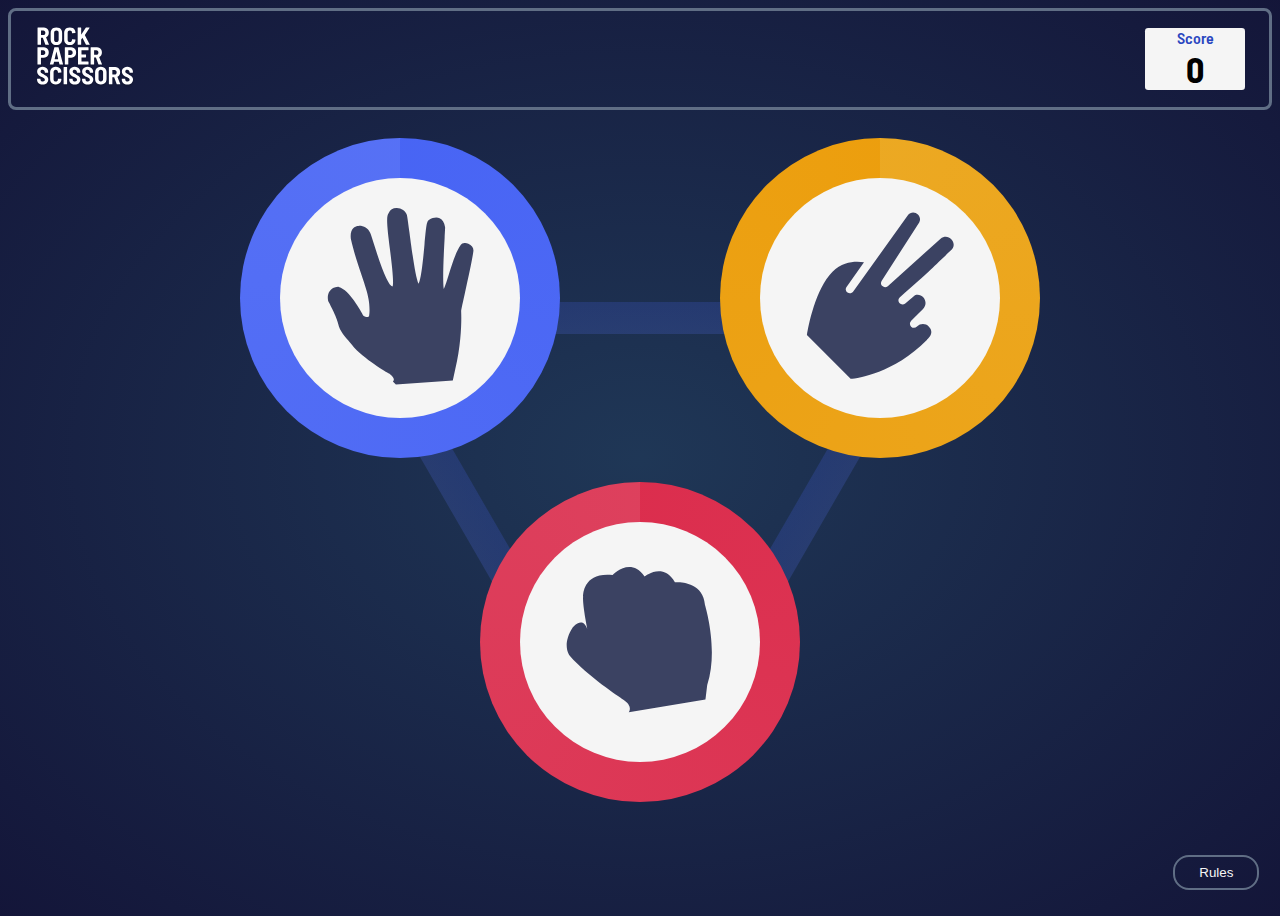
<file: docs/index.html>
<!DOCTYPE html>
<html>
    <head>
        <title>Rock Paper Scissor</title>
        <script src="https://cdn.jsdelivr.net/npm/gsap@3.12.5/dist/gsap.min.js"></script>
        <link rel="stylesheet" href="style.css" >
        <script defer src="script.js" > </script>
    </head>
    <body>
<div class="wrapper">
        <div class="rules" id="rules">
            <div class="close-rules">
                <p class="font-bold text-large">
                    RULES
                </p>
            <button class="close-rules-cross" id="cross">
                <img src="./images/icon-close.svg" alt="Cross" />
            </button>
            </div>
             <div class="rules-wrapper">
                <img src="./images/image-rules.svg" alt="General Rock Paper Scissor Game" />
            </div>
        </div>

        <div class="scoreboard">
            <div class="logo-wrapper">
                <img src="./images/logo.svg" alt="Logo" />
            </div>

            <div class="score-card">
                <p class="font-medium">Score</p>
                <p id="score" class="font-bold text-large">12</p>
            </div>

        </div>

        <!-- Winner Screen -->
            <main id="selected" class="selected main" hidden >
            </main>

        <!-- Main content -->
        <main id="selection" class="main"  >
            <div class="items-container">
                <span class="bar h"></span>
                <span class="bar s-l"></span>
                <span class="bar s-r"></span>
                <div class="items paper">
                    <button id="paper">
                        <div class="image">
                            <img src="./images/icon-paper.svg" alt="Paper" />
                        </div>
                    </button>
                </div>

                <div class="items scissors">
                    <button id="scissors">
                        <div class="image">
                            <img src="./images/icon-scissors.svg" alt="Scissors" />
                        </div>
                    </button>
                </div>

                <div class="items rock">
                    <button id="rock">
                        <div class="image">
                            <img src="./images/icon-rock.svg" alt="Rock" />
                        </div>
                    </button>
                </div>
            </div>
        </main>
        <!-- Main content End -->

        <div class="rules-btn-wrapper">
            <button class="rules-button" id="rules-button">Rules</button>
        </div>

        </div>
    </body>
</html>
</file>
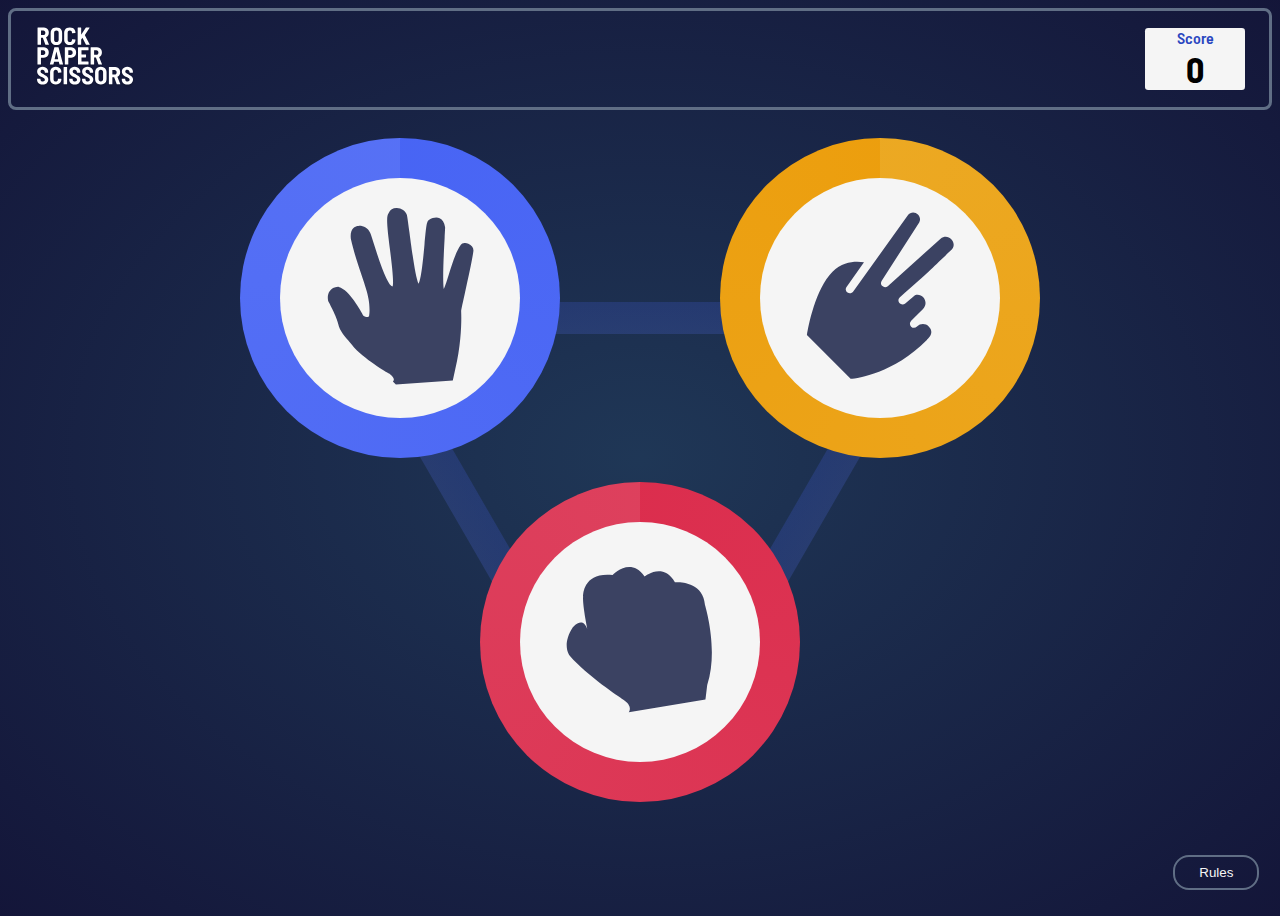
<file: src/index.html>
<!DOCTYPE html>
<html>
    <head>
        <title>Rock Paper Scissor</title>
        <link rel="stylesheet" href="style.css" >
        <script defer src="script.js" > </script>
    </head>
    <body>
        <div class="wrapper">
        <div class="rules" id="rules">
            <div class="close-rules">
                <p class="font-bold text-large">
                    RULES
                </p>
            <button class="close-rules-cross" id="cross">
                <img src="../images/icon-close.svg" alt="Cross" />
            </button>
            </div>
             <div class="rules-wrapper">
                <img src="../images/image-rules.svg" alt="General Rock Paper Scissor Game" />
            </div>
        </div>

        <div class="scoreboard">
            <div class="logo-wrapper">
                <img src="../images/logo.svg" alt="Logo" />
            </div>

            <div class="score-card">
                <p class="font-medium">Score</p>
                <p id="score" class="font-bold text-large">12</p>
            </div>

        </div>

        <!-- Winner Screen -->
            <main id="selected" class="selected main" hidden >
            </main>

        <!-- Main content -->
        <main id="selection" class="main"  >
            <div class="items-container">
                <span class="bar h"></span>
                <span class="bar s-l"></span>
                <span class="bar s-r"></span>
                <div class="items paper">
                    <button id="paper">
                        <div class="image">
                            <img src="../images/icon-paper.svg" alt="Scissors" />
                        </div>
                    </button>
                </div>

                <div class="items scissors">
                    <button id="scissors">
                        <div class="image">
                            <img src="../images/icon-scissors.svg" alt="Scissors" />
                        </div>
                    </button>
                </div>

                <div class="items rock">
                    <button id="rock">
                        <div class="image">
                            <img src="../images/icon-rock.svg" alt="Scissors" />
                        </div>
                    </button>
                </div>
            </div>
        </main>
        <!-- Main content End -->

        <div class="rules-btn-wrapper">
            <button class="rules-button" id="rules-button">Rules</button>
        </div>

        </div>
    </body>
</html>
</file>
<file: docs/style.css>
@import url("https://fonts.googleapis.com/css2?family=Barlow+Semi+Condensed:ital,wght@0,100;0,200;0,300;0,400;0,500;0,600;0,700;0,800;0,900;1,100;1,200;1,300;1,400;1,500;1,600;1,700;1,800;1,900&display=swap");

:root {
  /* Text Colors */
  --clr-dark-text: hsl(229, 25%, 31%);
  --clr-score-text: hsl(229, 64%, 46%);
  --clr-header-outline: hsl(217, 16%, 45%);

  /* Main background*/
  --bg-gradient: radial-gradient(hsl(214, 47%, 23%), hsl(237, 49%, 15%));

  /* Paper colors */
  --bg-paper-gradient-start: hsl(230, 89%, 62%);
  --bg-paper-gradient-end: hsl(230, 89%, 65%);

  /* Scissors colors */
  --bg-scissors-gradient-start: hsl(40, 84%, 53%);
  --bg-scissors-gradient-end: hsl(39, 89%, 49%);

  /* Rock  colors */
  --bg-rock-gradient-start: hsl(349, 71%, 52%);
  --bg-rock-gradient-end: hsl(349, 70%, 56%);

  /* Cyan colors */
  --bg-cyan-gradient-start: hsl(189, 59%, 53%);
  --bg-cyan-gradient-end: hsl(189, 58%, 57%);

  /* Lizard colors */
  --bg-lizard-gradient-start: hsl(261, 73%, 60%);
  --bg-lizard-gradient-end: hsl(261, 72%, 63%);
}

[hidden] {
  display: none !important;
}

body {
  font-family: "Barlow Semi Condensed", "system-ui", serif;
  background-image: var(--bg-gradient);
}

.wrapper {
  max-width: 1366px;
  margin-inline: auto;
  height: 100vh;
  max-height: 100vh;
  position: relative;
}

img {
  height: 100%;
  width: 100%;
  object-fit: contain;
}

.font-medium {
  font-weight: 600;
}

.font-bold {
  font-weight: 700;
}

.text-large {
  font-size: 2.25rem;
}

.text-medium {
  font-size: 1.5rem;
}

.rules {
  position: absolute;
  top: 50%;
  left: 50%;
  transform: translate(-50%, -1500%);

  z-index: 100000;
  box-shadow: 14px 71px 300px 164px rgba(0, 0, 0, 0.35);
  -webkit-box-shadow: 14px 71px 300px 164px rgba(0, 0, 0, 0.35);
  -moz-box-shadow: 14px 71px 300px 164px rgba(0, 0, 0, 0.35);
  transition: transform 700ms ease-in-out;

  padding: 0 1rem 1rem 1rem;
  color: var(--clr-dark-text);

  background: whitesmoke;
  border-radius: 1.25rem;

  min-width: 300px;
  aspect-ratio: 4/3;

  .close-rules {
    margin-bottom: 0.75rem;
    display: flex;
    justify-content: space-between;
    align-items: center;

    /*Setting up button*/

    .close-rules-cross {
      background: none;
      padding: 0rem 0.5rem;
      border: none;
      cursor: pointer;
    }
  }

  .rules-wrapper {
    width: 100%;

    img {
      object-fit: contain;
    }
  }
}

.scoreboard {
  border: 3px solid var(--clr-header-outline);
  border-radius: 0.5rem;

  display: flex;
  justify-content: space-between;
  align-items: center;

  padding: 1rem 1.5rem;

  .logo-wrapper {
    width: 100px;
  }

  .score-card {
    background: whitesmoke;
    width: 100px;
    text-align: center;
    border-radius: 0.2rem;

    & :nth-child(1) {
      color: var(--clr-score-text);
    }

    & > * {
      margin: 0;
    }
  }
}

.rules-btn-wrapper {
  position: absolute;
  bottom: 2%;
  right: 1%;

  .rules-button {
    cursor: pointer;
    background: none;
    border: 2px solid var(--clr-header-outline);
    padding: 0.5rem 1.5rem;
    color: whitesmoke;

    border-radius: 1rem;
    display: grid;
    place-items: center;
  }
}

.main {
  &.selected {
    display: flex;
    justify-content: space-around;
  }

  #user-selected,
  #house-selected {
    display: flex;
    flex-direction: column;
    align-items: center;
    color: white;
  }

  .result {
    color: white;
    text-align: center;

    & > * {
      text-transform: uppercase;
    }

    .play-again {
      background: white;
      padding: 1em 5em;
      width: min(100%, 400px);

      cursor: pointer;
      border: none;
      border-radius: 0.5em;
    }
  }
}

.main {
  width: 80%;
  height: 80%;
  display: grid;
  place-items: center;
  margin-inline: auto;
  margin-block: auto;

  .items-container {
    --column-gap: 10rem;
    --row-gap: 1.5rem;
    --bar-height: calc(var(--column-gap) / 5);
    --items-height: calc(var(--column-gap) * 2);

    display: grid;
    grid-template-columns: 1fr 1fr;
    grid-template-rows: 1fr 1fr;
    column-gap: var(--column-gap);
    row-gap: var(--row-gap);
    place-items: center;
    position: relative;

    .bar {
      height: var(--bar-height);
      width: 50%;
      background-image: linear-gradient(
        var(--bg-paper-gradient-start),
        var(--bg-paper-gradient-end)
      );
      opacity: 0.2;
      position: absolute;
    }

    .bar.h {
      grid-column: 1 / span 2;
      transform: translateY(
        calc(
          -1 * calc(var(--row-gap) - var(--bar-height) +
                calc(var(--items-height) / 2))
        )
      );
    }

    .bar.s-l {
      transform: rotate(60deg)
        translateY(
          calc(
            calc(
              calc(var(--column-gap) / 4) - var(--bar-height) +
                calc(var(--items-height) / 2)
            )
          )
        );
    }

    .bar.s-r {
      transform: rotate(-60deg)
        translateY(
          calc(
            calc(
              calc(var(--column-gap) / 4) - var(--bar-height) +
                calc(var(--items-height) / 2)
            )
          )
        );
    }
  }

  .items.scissors {
    background-image: conic-gradient(
      var(--bg-scissors-gradient-start),
      var(--bg-scissors-gradient-end)
    );
  }

  .items.paper {
    background-image: conic-gradient(
      var(--bg-paper-gradient-start),
      var(--bg-paper-gradient-end)
    );
  }

  .items.rock {
    background-image: conic-gradient(
      var(--bg-rock-gradient-start),
      var(--bg-rock-gradient-end)
    );
    grid-column: 1 / span 2;
  }

  .items {
    height: var(--items-height);
    aspect-ratio: 1;
    border-radius: 50%;
    position: relative;
    display: grid;
    place-items: center;

    &::before {
      content: "";
      position: absolute;
      top: 50%;
      left: 50%;
      transform: translate(-50%, -50%);
      width: calc(var(--column-gap) * 1.5);
      aspect-ratio: 1;
      border-radius: 50%;
      background: whitesmoke;
    }

    button {
      background: none;
      border: none;
      cursor: pointer;
      width: var(--column-gap);

      z-index: 1000;
    }
  }
}

@media only screen and (max-width: 413px) {
  .items-container {
    --column-gap: 10rem;
    --row-gap: 1.5rem;
  }
}
</file>
<file: src/style.css>
@import url('https://fonts.googleapis.com/css2?family=Barlow+Semi+Condensed:ital,wght@0,100;0,200;0,300;0,400;0,500;0,600;0,700;0,800;0,900;1,100;1,200;1,300;1,400;1,500;1,600;1,700;1,800;1,900&display=swap');

:root{
    /* Text Colors */
    --clr-dark-text: hsl(229, 25%, 31%);
    --clr-score-text: hsl(229, 64%, 46%);
    --clr-header-outline: hsl(217, 16%, 45%);

    /* Main background*/
    --bg-gradient: radial-gradient(hsl(214, 47%, 23%),hsl(237, 49%, 15%));

    /* Paper colors */
    --bg-paper-gradient-start: hsl(230, 89%, 62%);
    --bg-paper-gradient-end: hsl(230, 89%, 65%);

    /* Scissors colors */
    --bg-scissors-gradient-start: hsl(40, 84%, 53%);
    --bg-scissors-gradient-end: hsl(39, 89%, 49%);

   /* Rock  colors */
    --bg-rock-gradient-start: hsl(349, 71%, 52%);
    --bg-rock-gradient-end: hsl(349, 70%, 56%);

    /* Cyan colors */
    --bg-cyan-gradient-start: hsl(189, 59%, 53%);
    --bg-cyan-gradient-end: hsl(189, 58%, 57%);

    /* Lizard colors */
    --bg-lizard-gradient-start: hsl(261, 73%, 60%);
    --bg-lizard-gradient-end: hsl(261, 72%, 63%);
}

[hidden]{
    display: none !important
}

body{
    font-family:"Barlow Semi Condensed", "system-ui", serif;
    background-image: var(--bg-gradient);

}

.wrapper{
    max-width: 1366px;
    margin-inline: auto;
    height: 100vh;
    max-height: 100vh;
    position: relative;
}

img{
    height: 100%;
    width: 100%;
    object-fit: contain;

}

.font-medium{
    font-weight: 600;
}

.font-bold{
    font-weight: 700;
}

.text-large{
    font-size: 2.25rem;
}

.text-medium{
    font-size: 1.5rem;
}


.rules{
    position: absolute;
    top: 50%;
    left: 50%;
    transform: translate(-50%, -1500%);

    z-index: 100000;
    box-shadow: 14px 71px 300px 164px rgba(0,0,0,0.35);
    -webkit-box-shadow: 14px 71px 300px 164px rgba(0,0,0,0.35);
    -moz-box-shadow: 14px 71px 300px 164px rgba(0,0,0,0.35);
    transition: transform 700ms ease-in-out;


    padding:0 1rem 1rem 1rem;
    color: var(--clr-dark-text);

    background: whitesmoke;
    border-radius: 1.25rem;

    min-width: 300px;
    aspect-ratio: 4/3;

    .close-rules{
        margin-bottom: 0.75rem;
        display: flex;
        justify-content: space-between;
        align-items: center;

        /*Setting up button*/

        .close-rules-cross{
            background: none;
            padding: 0rem 0.5rem;
            border: none;
            cursor: pointer;
        }

    }

    .rules-wrapper{
        width: 100%;

        img{
            object-fit: contain;
        }
    }
}

.scoreboard{
    border: 3px solid var(--clr-header-outline);
    border-radius:0.5rem;

    display: flex;
    justify-content: space-between;
    align-items:center;

    padding:1rem 1.5rem;

    .logo-wrapper{
         width: 100px;
    }

    .score-card{
        background: whitesmoke;
        width: 100px;
        text-align: center;
        border-radius: 0.2rem;

        & :nth-child(1){
            color: var(--clr-score-text);
        }

        & > *{
            margin: 0;
        }
    }
}

.rules-btn-wrapper{
    position: absolute;
    bottom:2%;
    right: 1%;


    .rules-button{
        cursor: pointer;
        background: none;
        border: 2px solid var(--clr-header-outline);
        padding: 0.5rem 1.5rem;
        color: whitesmoke;

        border-radius: 1rem;
        display: grid;
        place-items: center;
    }
}

.main{
    &.selected{
        display: flex;
        justify-content: space-around;
    }

    #user-selected, #house-selected{
        display: flex;
        flex-direction: column;
        align-items: center;
        color: white;
    }

    .result{
        color: white;
        text-align: center;

        & > *{
            text-transform: uppercase;
        }

        .play-again{
            background: white;
            padding:1em 5em;
            width:min(100%, 400px);

            cursor: pointer;
            border: none;
            border-radius: 0.5em;
        }
    }
}

.main{
    width: 80%;
    height: 80%;
    display: grid;
    place-items: center;
    margin-inline: auto;
    margin-block: auto;



    .items-container{
        --column-gap: 10rem;
        --row-gap: 1.5rem;
        --bar-height: calc(var(--column-gap) / 5);
        --items-height:calc(var(--column-gap) * 2);

        display: grid;
        grid-template-columns: 1fr 1fr;
        grid-template-rows: 1fr 1fr;
        column-gap: var(--column-gap);
        row-gap: var(--row-gap);
        place-items: center;
        position: relative;

        .bar{
            height: var(--bar-height);
            width: 50%;
            background-image: linear-gradient(var(--bg-paper-gradient-start), var(--bg-paper-gradient-end));
            opacity: 0.2;
            position: absolute;
        }

        .bar.h{
            grid-column: 1/ span 2;
            transform: translateY(calc(-1 * calc(var(--row-gap) - var(--bar-height) + calc(var(--items-height) / 2))));
        }

        .bar.s-l{
            transform: rotate(60deg) translateY(calc(calc(calc(var(--column-gap) / 4) - var(--bar-height) + calc(var(--items-height) / 2))));
        }

        .bar.s-r{
            transform: rotate(-60deg) translateY(calc(calc(calc(var(--column-gap) / 4) - var(--bar-height) + calc(var(--items-height) / 2))));
        }
    }

    .items.scissors{
        background-image: conic-gradient(var(--bg-scissors-gradient-start), var(--bg-scissors-gradient-end));
    }

    .items.paper{
        background-image: conic-gradient(var(--bg-paper-gradient-start), var(--bg-paper-gradient-end));
    }


    .items.rock{
        background-image: conic-gradient(var(--bg-rock-gradient-start), var(--bg-rock-gradient-end));
        grid-column: 1/ span 2;
    }

    .items{
        height: var(--items-height);
        aspect-ratio: 1;
        border-radius: 50%;
        position: relative;
        display: grid;
        place-items: center;


        &::before{
            content: "";
            position: absolute;
            top: 50%;
            left: 50%;
            transform: translate(-50%, -50%);
            width:calc(var(--column-gap)* 1.5);
            aspect-ratio: 1;
            border-radius: 50%;
            background: whitesmoke;
        }

        button{
            background: none;
            border: none;
            cursor: pointer;
            width: var(--column-gap);

            z-index: 1000;
        }
    }
}

@media only screen and (max-width: 413px){
    .items-container{
        --column-gap: 10rem;
        --row-gap: 1.5rem;
    }

}
</file>
